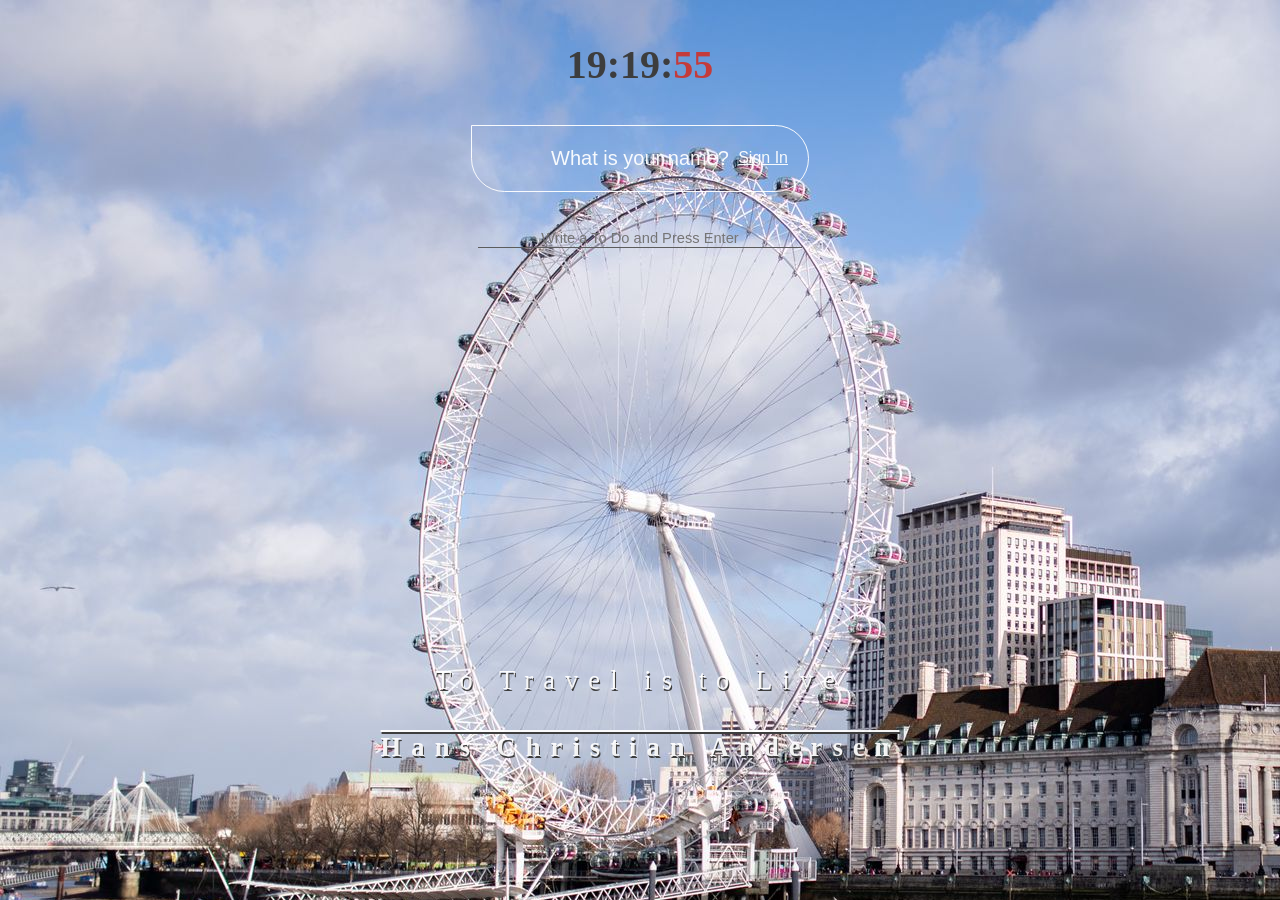
<file: index.html>
<!DOCTYPE html>
<html lang="en">
<head>
    <meta charset="UTF-8">
    <meta http-equiv="X-UA-Compatible" content="IE=edge">
    <meta name="viewport" content="width=device-width, initial-scale=1.0">
    <title>Clone-Chrome</title>
    <link rel="stylesheet" href="CSS/style.css">
</head>
<body>
    <main class="container">
        <h2 id="clock"><span></span><span></span></h2>

        <form class="hidden" id="login-form">
            <input
                class="login-input"
                required
                maxlength="15"
                type="text"
                placeholder="What is your name?"
            />
            <input type="submit" value="Sign In" />
        </form>

        <h1 class="hidden" id="greeting"></h1>

        <div class="todo-container">
            <form id="todo-form">
                <input type="text" placeholder="Write a To Do and Press Enter" required>
            </form>

            <ul id="todo-list"></ul>
        </div>
        
        <div id="quote">
            <p></p>
             <p></p>
        </div>
    </main>
    <div id="weather">
        <p></p>
        <p></p>
    </div>
    <script src="JS/greetings.js"></script>
    <script src="JS/clock.js"></script>
    <script src="JS/quotes.js"></script>
    <script src="JS/background.js"></script>
    <script src="JS/todo.js"></script>
    <script src="JS/weather.js"></script>
</body>
</html>
</file>
<file: CSS/style.css>
:root{
    --font-color: rgba(255, 255, 255, 0.932);
    --shadow-color: rgb(61, 61, 61);
  }
  
  .hidden {
    display: none !important;
  }
  
  .container{
    height: 95vh;
    display: flex;
    position: relative;
    flex-direction: column;
    align-items: center;
    min-width: 50vw;
  }

  #clock{
    margin-bottom: 0;
    font-size: 30pt;
    color: var(--shadow-color);
    font-weight: bolder;
  }

  @keyframes blink-effect { 50% { opacity: 0; } }
  .clock-exact{
    animation: blink-effect 0.5s step-end infinite;
    color: rgb(196, 59, 59);
  }

#login-form{
    margin: 2%;
    width: 50%;
    height: 10vh;
    display: flex;

    position: relative;
    flex-direction: column;
    justify-content: center;
    align-items: center;
  }
  #login-form input:first-child{
    border: 1px solid var(--font-color);
    border-radius: 0px 80px 80px;
    outline: none;
    padding: 10px;
    width: 50%;
    height: 50%;
    text-align: center;
    font-size: 15pt;
    background-color: transparent;
    color: var(--font-color);
  }
  #login-form input:first-child::placeholder{
    color: var(--font-color);
  }

  #login-form input:last-child{
    color: var(--font-color);
    border: none;
    outline: none;
    padding: 10px;
    font-size: 12pt;
    position: absolute;
    right: 25%;
    text-decoration: underline;
    background-color: transparent;
  }

  #greeting{
    margin: 2%;
    width: 50%;
    height: 10vh;
    display: flex;
    position: relative;
    flex-direction: column;
    justify-content: center;
    align-items: center;
    text-align: center;
    color: var(--font-color);
    text-shadow: 1px 2px var(--shadow-color);
  }

  #todo-container{
    position: relative;
  }
  #todo-form{
    display: flex;
    flex-direction: column;
    align-items: center;
    width: 25vw;
  }
  #todo-form input{
    width: 100%;
    text-align: center;
    border: none;
    border-bottom: 1px solid rgb(92, 92, 92);
    outline: none;
    font-size: 11pt;
    background-color: transparent;
  }
  #todo-list{
    padding: 0;
    list-style-type: none;
    align-items: center;
    justify-content: center;
    color: var(--font-color);
  }
  #todo-list button{
    position: absolute;
    right: 38%;
    background-color: transparent;
    padding: 0;
    margin-left: 10px;
    border: none;
  }

  #quote{
    position: absolute;
    bottom: 0;
    margin-bottom: 5%;
    text-align: center;
    font-size: 20pt;
    letter-spacing: 10px;
    
    color: var(--font-color);
    text-shadow: 1px 2px var(--shadow-color);
  }
  #quote p:last-child{
    text-decoration: overline;
    padding: 10px 0 10px 0;
    text-shadow: 1px 2px var(--shadow-color);
    font-weight: bold;
  }

  #weather{
    position: fixed;
    right: 2%;
    top: 2%;
    font-size: 16px;
    font-weight: bold;
    padding: 2px 8px;
    color: var(--shadow-color);
  }

  #weather p{
    margin: 0;
    font-style: italic;
  }
</file>
